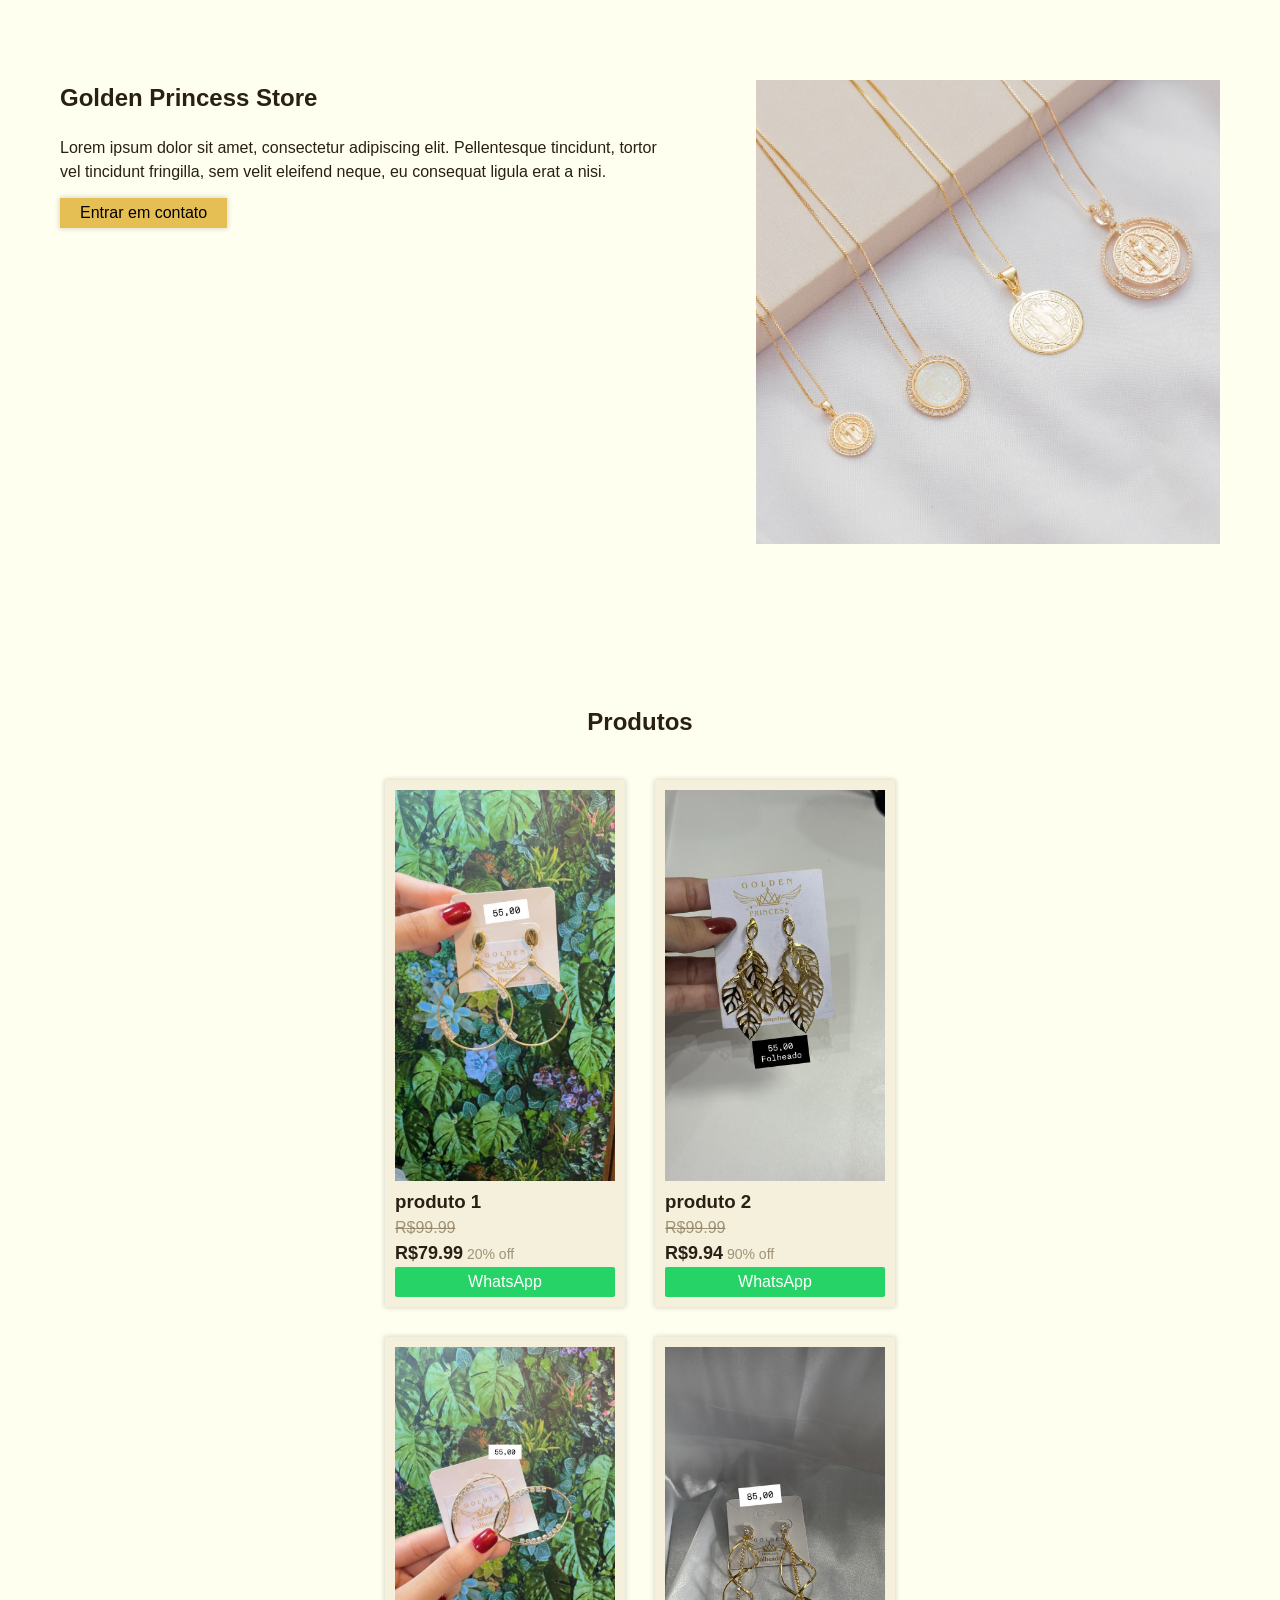
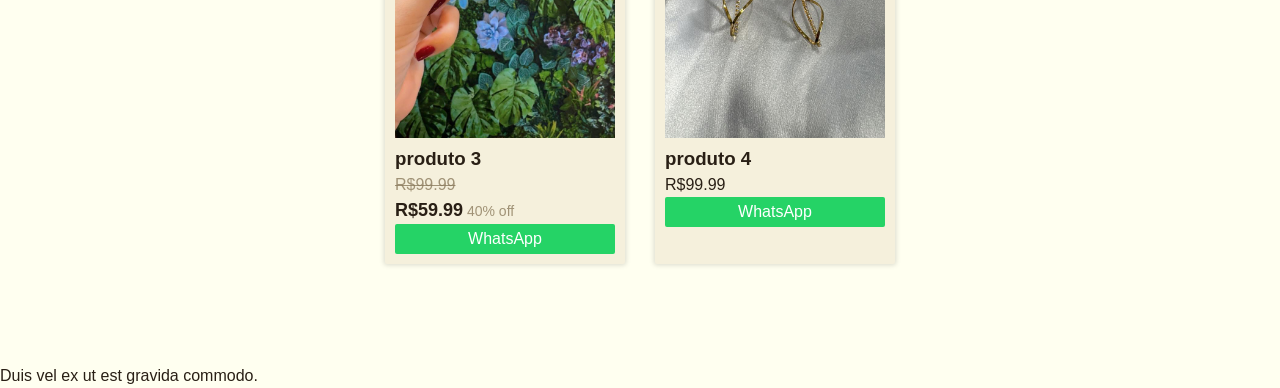
<file: index.html>
<!doctype html>
<html lang="en">
  <head>
    <meta charset="UTF-8" />
    <meta name="viewport" content="width=device-width, initial-scale=1.0" />
    <link rel="stylesheet" href="style.css" />
    <title>Golden Princess</title>
  </head>
  <body>
    <header></header>
    <main>
      <section id="hero">
        <div>
          <h1>Golden Princess Store</h1>
          <p>
            Lorem ipsum dolor sit amet, consectetur adipiscing elit.
            Pellentesque tincidunt, tortor vel tincidunt fringilla, sem velit
            eleifend neque, eu consequat ligula erat a nisi.
          </p>
          <button>Entrar em contato</button>
        </div>
        <img src="/img/pexels-lauraoliveira-34444126.jpg" alt="joias amostra" />
      </section>
      <section id="catalogo">
        <h2>Produtos</h2>
        <div id="container-catalogo"></div>
      </section>
    </main>
    <footer>
      <p>Duis vel ex ut est gravida commodo.</p>
    </footer>
    <script src="/script.js"></script>
  </body>
</html>
</file>
<file: style.css>
:root {
  /* Dourado (cor principal da marca) */
  --gp-gold-50: #fbf3df;
  --gp-gold-100: #f5dba2; /* champanhe */
  --gp-gold-200: #e6cc80;
  --gp-gold-300: #e6bf54; /* dourado vivo da coroa */
  --gp-gold-400: #cab16c;
  --gp-gold-500: #b8a356; /* dourado base do logo */
  --gp-gold-600: #b2913c; /* ouro velho */
  --gp-gold-700: #9e8132;
  --gp-gold-800: #946c33; /* bronze */
  --gp-gold-900: #5a4322;

  /* Neutros quentes (fundos) */
  --gp-white: #ffffff;
  --gp-ivory: #fffff0;
  --gp-cream: #f5f0dc;
  --gp-beige: #ddd8c4; /* fundo dos destaques */
  --gp-sand: #f0d8a8;
  --gp-nude: #f0d8c0;

  /* Acentos */
  --gp-blush: #fff0f0;
  --gp-rose-gold: #d8a890;
  --gp-caramel: #ca9b6e;
  --gp-silver: #c0c0c0;

  /* Texto */
  --gp-text: #3f2e1a;
  --gp-text-soft: #5c3f31;
  --gp-text-muted: #8a7a5c;

  /* Gradientes */
  --gp-gradient-gold: linear-gradient(
    135deg,
    #f5dba2 0%,
    #e6bf54 40%,
    #b2913c 75%,
    #e6cc80 100%
  );
  --gp-gradient-soft: linear-gradient(180deg, #fffff0 0%, #f0d8c0 100%);

  /* Aliases semânticos */
  --gp-primary: var(--gp-gold-500);
  --gp-primary-hover: var(--gp-gold-600);
  --gp-accent: var(--gp-gold-300);
  --gp-bg: var(--gp-ivory);
  --gp-surface: var(--gp-cream);
  --gp-border: var(--gp-gold-200);
}

* {
  margin: 0;
  padding: 0;
  box-sizing: border-box;
}

html {
  font-size: 62.5%;
  scroll-behavior: smooth;
}

body {
  line-height: 1.5;
  height: 100dvh;
  font-size: 1.6rem;
  background-color: var(--gp-ivory);
  font-family: "Montserrat", sans-serif;
  color: #291f15;
}

section {
  padding: 8rem 6rem;
}

p {
  font-size: 1.6rem;
}

button {
  padding: 0.6rem 2rem;
  font-size: 1.6rem;
  cursor: pointer;
  border: none;
}

#hero {
  display: flex;
  gap: 2rem;
  img {
    width: 40%;
  }
  p {
    width: 90%;
    margin-top: 2rem;
    margin-bottom: 1.4rem;
  }
  button {
    background-color: var(--gp-gold-300);
    box-shadow: 0 0 5px 1px rgba(0, 0, 0, 0.15);
  }
}

#catalogo {
  display: flex;
  flex-flow: column;
  align-items: center;
  gap: 2rem;
  #container-catalogo {
    padding: 2rem;
    display: grid;
    gap: 3rem;
    justify-content: space-between;
    grid-template-columns: 1fr 1fr;
    .produto {
      padding: 1rem;
      background-color: var(--gp-cream);
      box-shadow: 0 0 5px 1px rgba(0, 0, 0, 0.15);
      border-radius: 2px;
      img {
        width: 220px;
      }
      .produto-meta {
        display: flex;
        flex-flow: column;
        justify-content: space-between;
        button {
          background-color: #25d366;
          color: #fff;
          border-radius: 2px;
          justify-self: end;
        }
      }
    }
  }
}

.targe {
  text-decoration-line: line-through;
  color: #8a7a5ccb;
}

.desconto {
  color: #8a7a5ccb;
  font-size: 1.4rem;
  b {
    color: #291f15;
    font-size: 1.8rem;
  }
}
</file>
